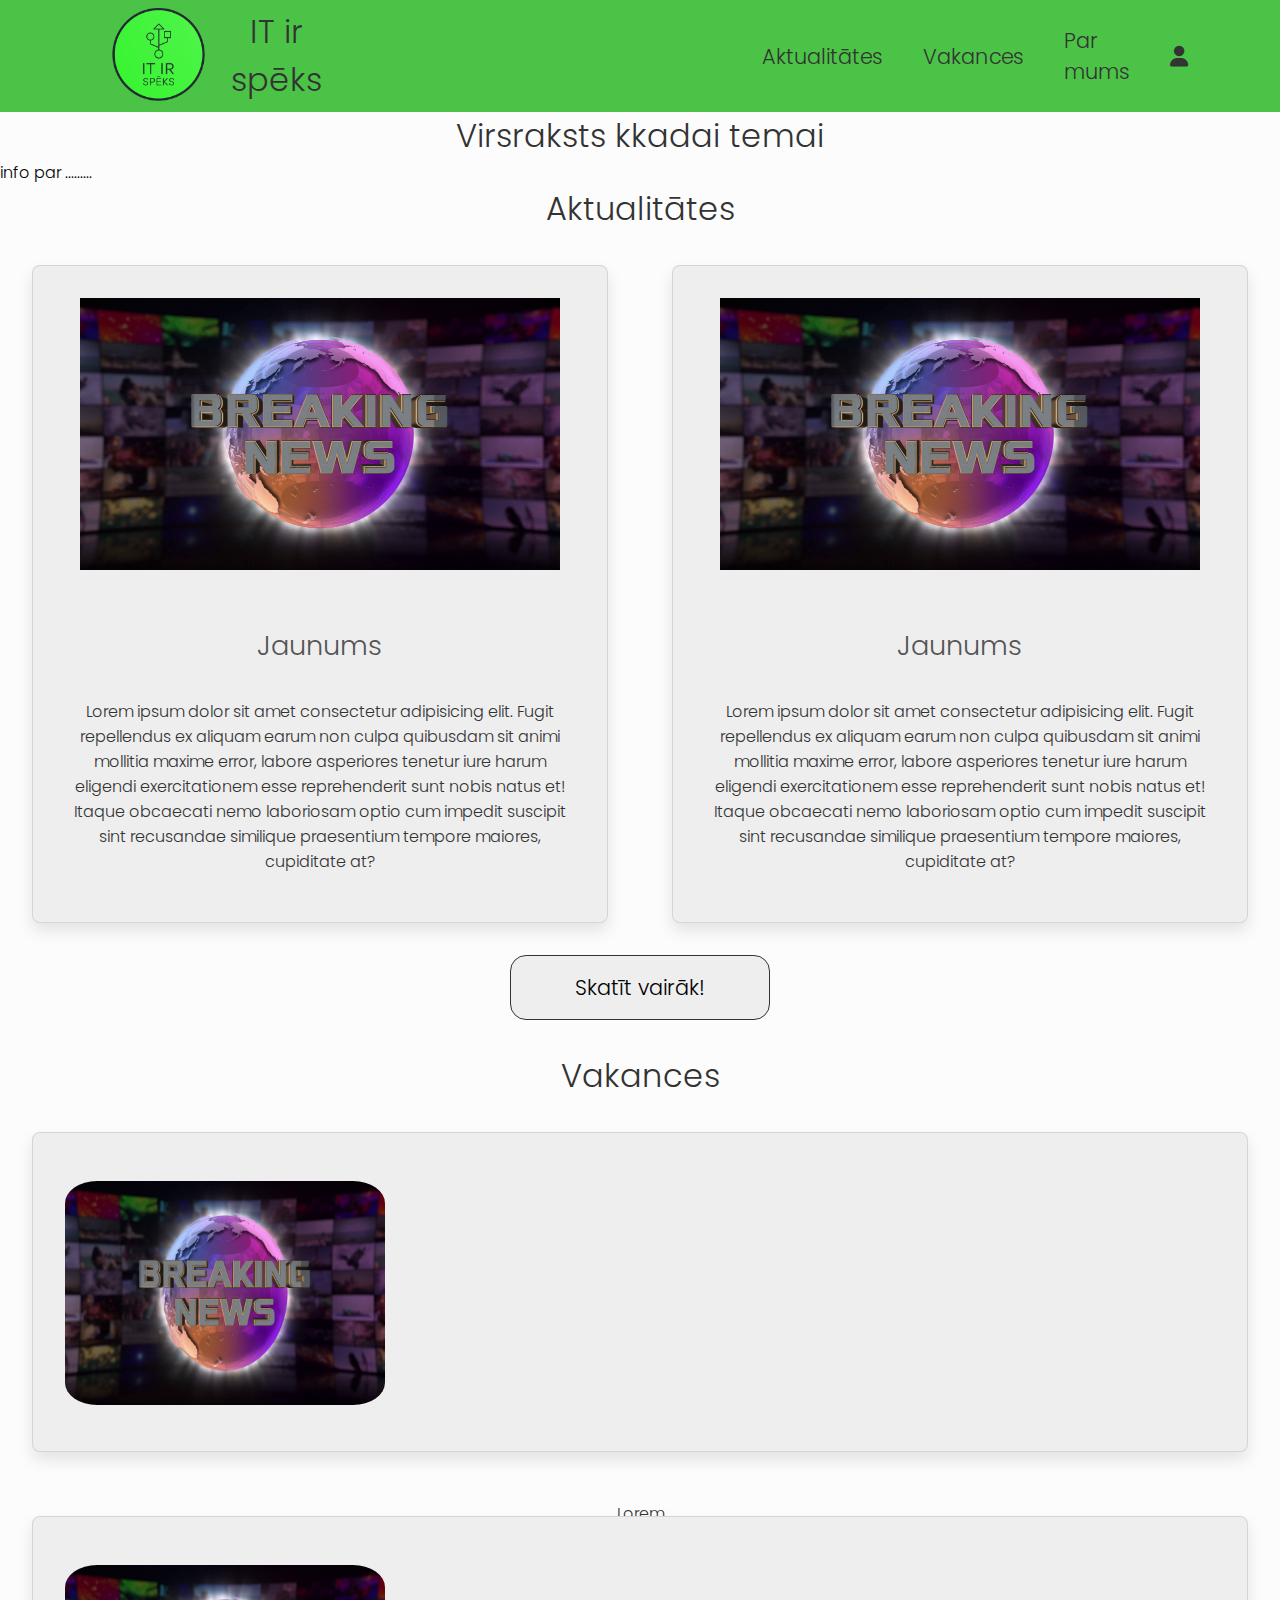
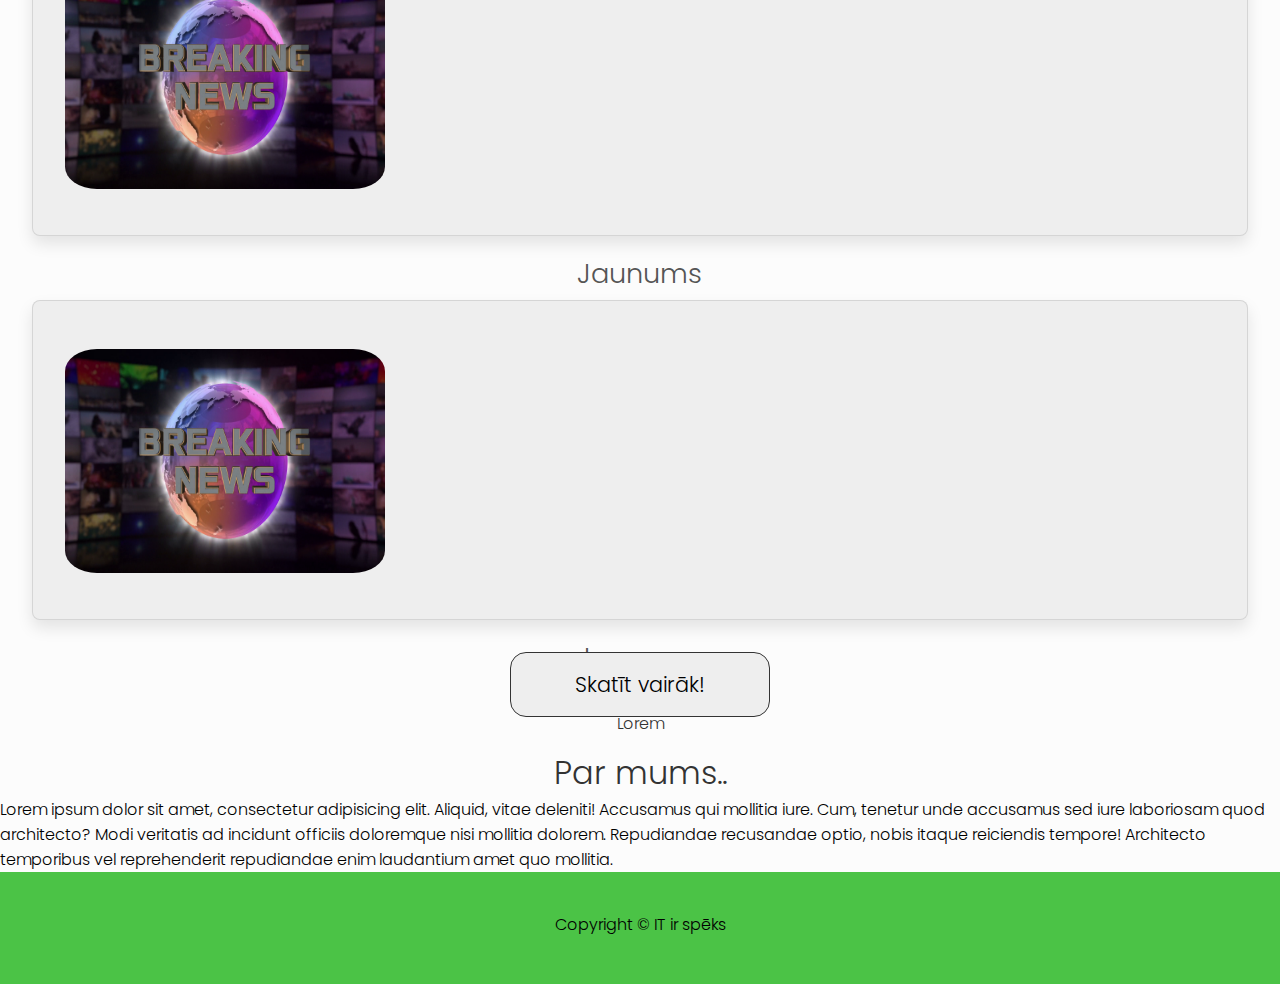
<file: index.html>
<!DOCTYPE html>
<html lang="lv">
<head>
    <meta charset="UTF-8">
    <meta name="viewport" content="width=device-width, initial-scale=1.0">
    <title>IT ir spēks</title>
    <link rel="stylesheet" href="https://cdnjs.cloudflare.com/ajax/libs/font-awesome/6.2.0/css/all.min.css">
    <link rel="stylesheet" href="style.css">
</head>
<body>
    <header>
        <div class="logo"><img src="images/logo.png" alt="logo"></div>
        <h1>IT ir spēks</h1>
        <nav class="navbar">
            <ul>
                <li><a href="news.html">Aktualitātes</a></li>
                <li><a href="vakances.html">Vakances</a></li>
                <li><a id="about" href="par.html">Par mums</a></li>
                <li><a href="login.html"><i class="fas fa-user"></i></a></li>
            </ul>
        </nav>
    </header>
    <section id="main">
        <h1>Virsraksts kkadai temai</h1>
        <p>info par .........</p>
    </section>
    <h1>Aktualitātes</h1>
    <section id="news">
        <div class="box-container">
            <div class="box">
                <img src="images/heading.png" alt="logo">
                <h3>Jaunums</h3>
                <p>Lorem ipsum dolor sit amet consectetur adipisicing elit. Fugit repellendus ex aliquam earum non culpa quibusdam sit animi mollitia maxime error, labore asperiores tenetur iure harum eligendi exercitationem esse reprehenderit sunt nobis natus et! Itaque obcaecati nemo laboriosam optio cum impedit suscipit sint recusandae similique praesentium tempore maiores, cupiditate at?</p>
            </div>
            <div class="box">
                <img src="images/heading.png" alt="logo">
                <h3>Jaunums</h3>
                <p>Lorem ipsum dolor sit amet consectetur adipisicing elit. Fugit repellendus ex aliquam earum non culpa quibusdam sit animi mollitia maxime error, labore asperiores tenetur iure harum eligendi exercitationem esse reprehenderit sunt nobis natus et! Itaque obcaecati nemo laboriosam optio cum impedit suscipit sint recusandae similique praesentium tempore maiores, cupiditate at?</p>
            </div>
            <a href="news.html" class="btn">Skatīt vairāk!</a>
        </div>
    </section>
    <section id="vakances">
        <h1>Vakances</h1>
        <div class="box-container">
            <div class="box-container">
                <div class="box">
                    <img src="images/heading.png" alt="logo">
                    <h3></h3>
                    <p>Lorem</p>
                </div>
                <div class="box">
                    <img src="images/heading.png" alt="logo">
                    <h3>Jaunums</h3>
                    <p>Lorem</p>
                </div>
                <div class="box">
                    <img src="images/heading.png" alt="logo">
                    <h3>Jaunums</h3>
                    <p>Lorem </p>
                </div>
                <a href="news.html" class="btn">Skatīt vairāk!</a>
            </div>
        </div>
    </section>
    <section id="about">
        <h1>Par mums..</h1>
        <p>Lorem ipsum dolor sit amet, consectetur adipisicing elit. Aliquid, vitae deleniti! Accusamus qui mollitia iure. Cum, tenetur unde accusamus sed iure laboriosam quod architecto? Modi veritatis ad incidunt officiis doloremque nisi mollitia dolorem. Repudiandae recusandae optio, nobis itaque reiciendis tempore! Architecto temporibus vel reprehenderit repudiandae enim laudantium amet quo mollitia.</p>
    </section>
    <footer>
        <p>Copyright &copy; IT ir spēks</p>
    </footer>
</body>
</html>
</file>
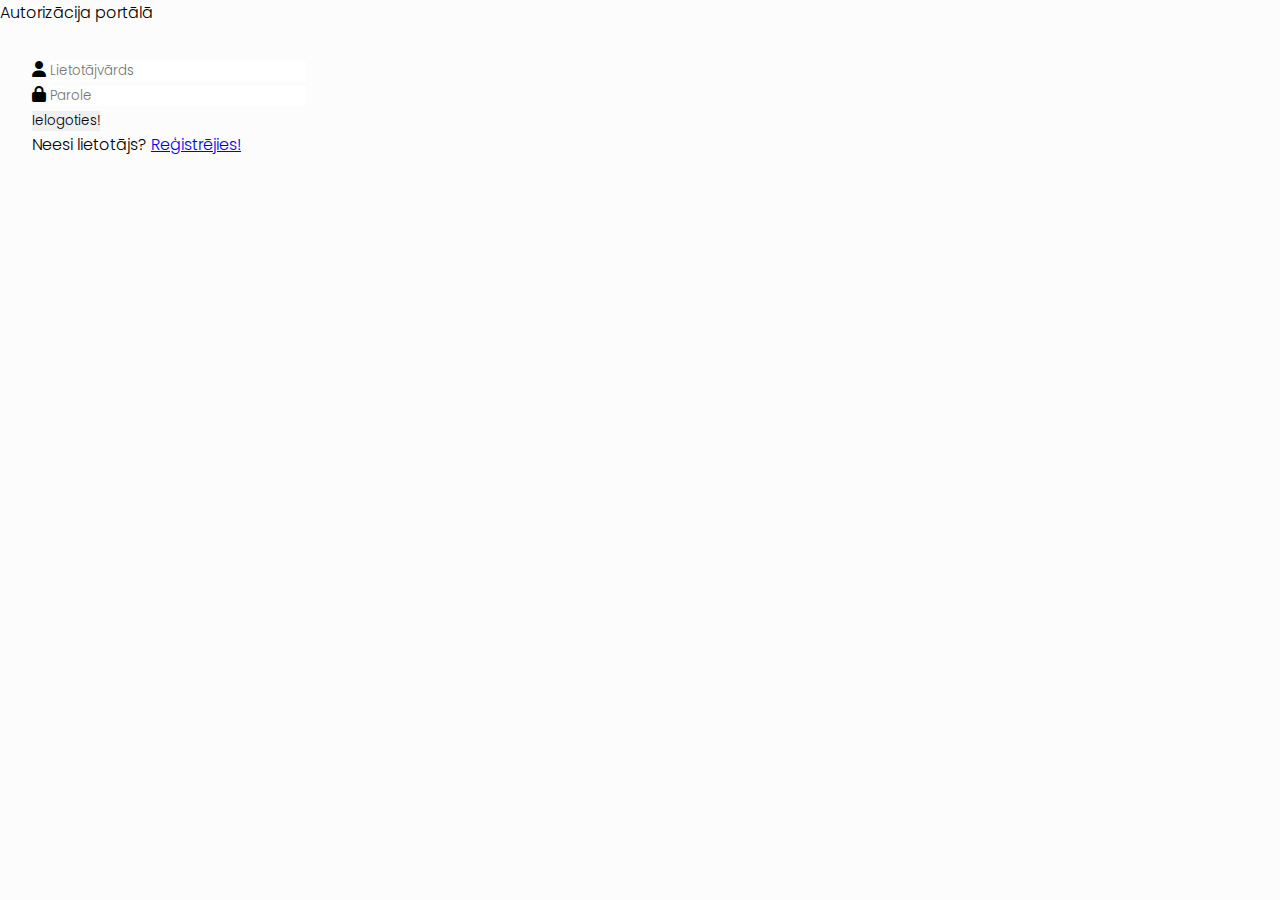
<file: login.html>
<!DOCTYPE html>
<html lang="lv">
<head>
    <meta charset="UTF-8">
    <meta name="viewport" content="width=device-width, initial-scale=1.0">
    <title>Autorizācija potālā</title>
    <link rel="stylesheet" href="style.css">
    <link rel="stylesheet" href="https://cdnjs.cloudflare.com/ajax/libs/font-awesome/6.2.0/css/all.min.css">
    <link rel="shortcut icon" href="https://cdn-icons-png.flaticon.com/512/167/167515.png" type="image/x-icon">
</head>
<body>
    <div class="container">
        <div class="login">
            <div class="nosaukums">
                Autorizācija portālā
            </div>
            <div class="info">
               <!-- <?php
                    if(isset($_POST["autorizeties"])){
                        require("faili/connect_db.php");

                        session_start();
                        
                        $lietotajvards = mysqli_real_escape_string($savienojums, $_POST["lietotajs"]);

                        $Parole = mysqli_real_escape_string($savienojums, $_POST["parole"]);

                        $sqlVaicajums = "SELECT * FROM lietotaji WHERE Lietotajvards = '$lietotajvards'";

                        $rezultats = mysqli_query($savienojums, $sqlVaicajums);

                        if(mysqli_num_rows($rezultats) == 1){
                            while($row = mysqli_fetch_array($rezultats)){
                                if(password_verify($Parole, $row["Parole"])){
                                    $_SESSION["lietotajvards"] = $lietotajvards;
                                    header("location:info.php");
                                }else{
                                    echo "Nepareizs lietotājvārds vai parole!";
                                }
                            }
                        }else{
                            echo "Nepareizs lietotājvārds vai parole!";
                        }
                    }

                    if(isset($_GET['logout'])){
                        session_destroy();
                    }
                ?>-->
            </div>
            <form action="" method="POST">
                <div class="row">
                    <i class="fas fa-user"></i>
                    <input type="text" name="lietotajs" placeholder="Lietotājvārds" required>
                </div>
                <div class="row">
                    <i class="fas fa-lock"></i>
                    <input type="password" name="parole" placeholder="Parole" required>
                </div>
                <div class="row poga">
                    <input type="submit" name="autorizeties" value="Ielogoties!">
                </div>
                <div class="register" >
                    Neesi lietotājs? <a href="register.php">Reģistrējies!</a>
                </div>
            </form>
    </div>
</body>
</html>
</file>
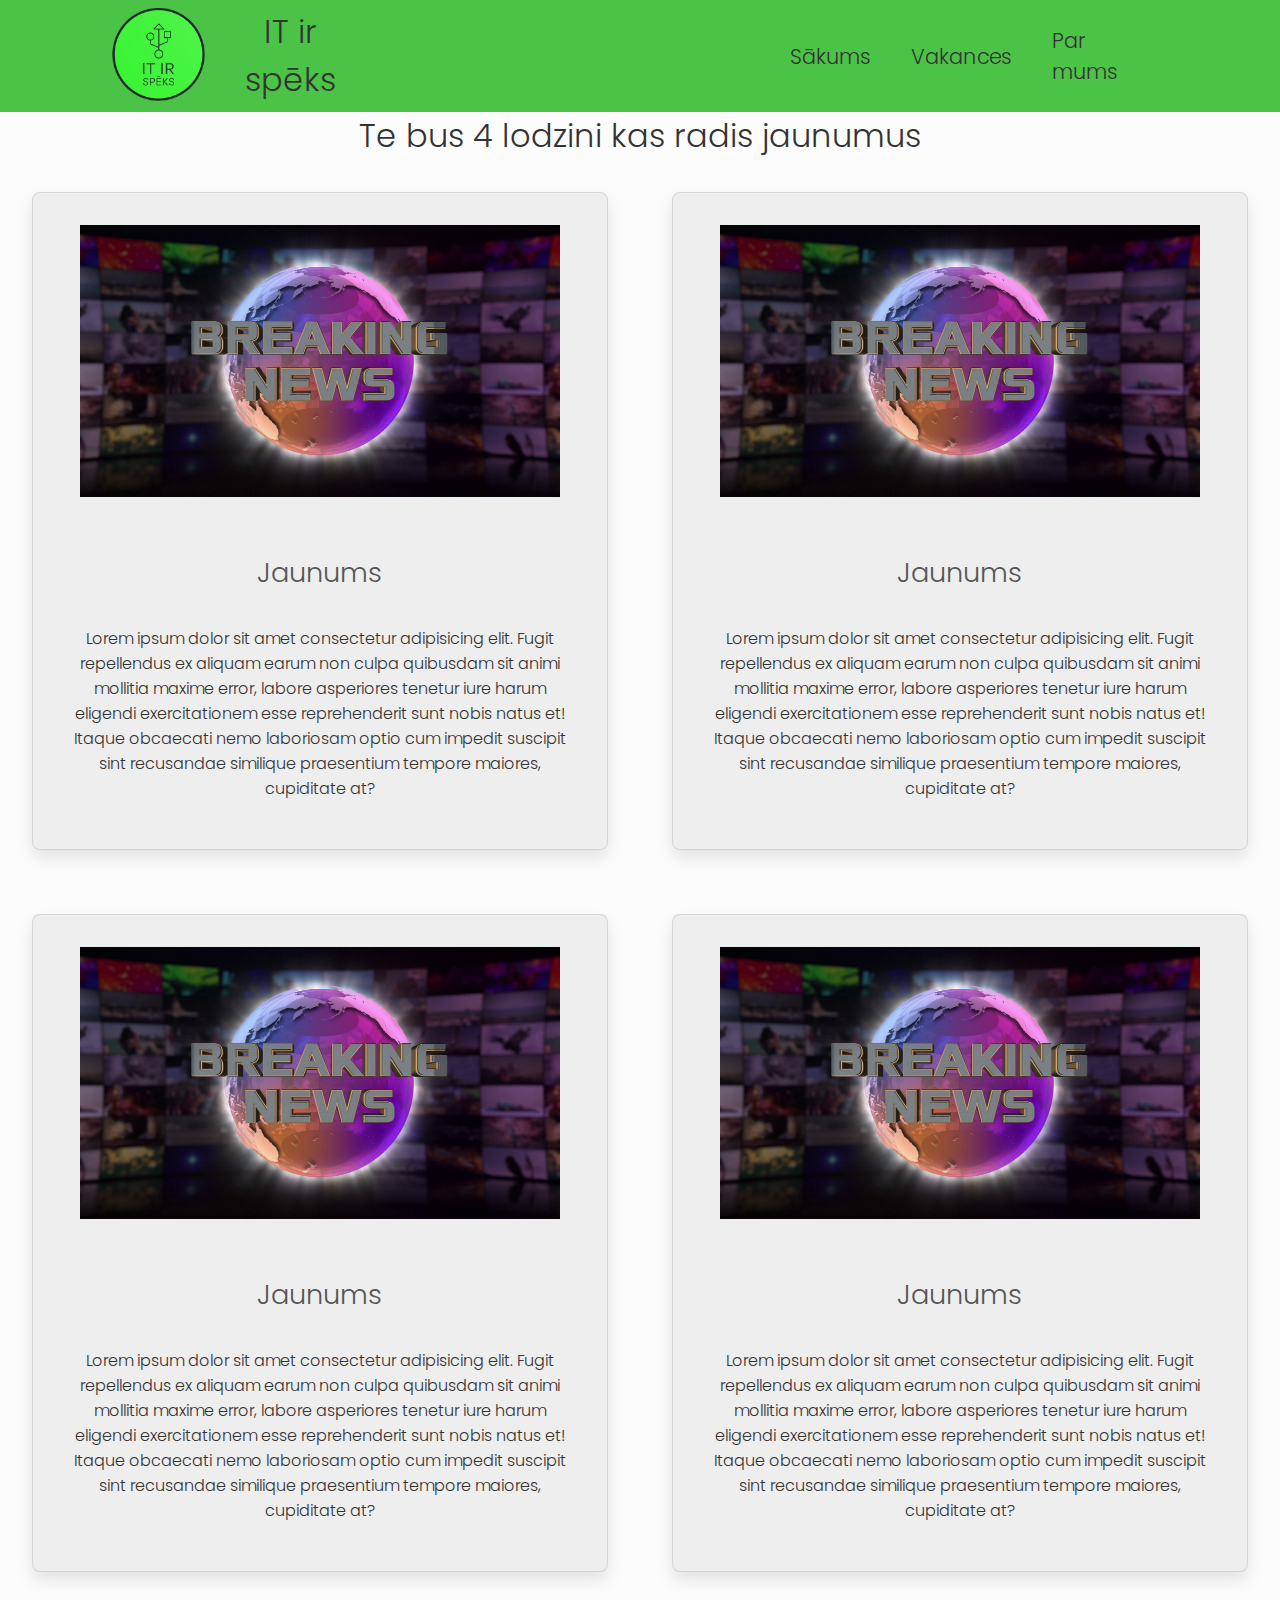
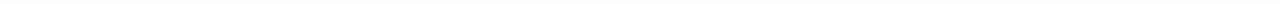
<file: news.html>
<!DOCTYPE html>
<html lang="lv">
<head>
    <meta charset="UTF-8">
    <meta name="viewport" content="width=device-width, initial-scale=1.0">
    <title>Jaunumi</title>
    <link rel="stylesheet" href="style.css">
</head>
<body>
    <header>
        <div class="logo"><img src="images/logo.png" alt="logo"></div>
        <h1>IT ir spēks</h1>
        <nav class="navbar">
            <ul>
                <li><a href="index.html">Sākums</a></li>
                <li><a href="vakances.html">Vakances</a></li>
                <li><a href="#about">Par mums</a></li>
                <li><a href=""><i class="fas fa-user"></i></a></li>
            </ul>
        </nav>
    </header>
    <section id="news">
        <h1>Te bus 4 lodzini kas radis jaunumus</h1>
        <div class="box-container">
            <div class="box">
                <img src="images/heading.png" alt="logo">
                <h3>Jaunums</h3>
                <p>Lorem ipsum dolor sit amet consectetur adipisicing elit. Fugit repellendus ex aliquam earum non culpa quibusdam sit animi mollitia maxime error, labore asperiores tenetur iure harum eligendi exercitationem esse reprehenderit sunt nobis natus et! Itaque obcaecati nemo laboriosam optio cum impedit suscipit sint recusandae similique praesentium tempore maiores, cupiditate at?</p>
            </div>
            <div class="box">
                <img src="images/heading.png" alt="logo">
                <h3>Jaunums</h3>
                <p>Lorem ipsum dolor sit amet consectetur adipisicing elit. Fugit repellendus ex aliquam earum non culpa quibusdam sit animi mollitia maxime error, labore asperiores tenetur iure harum eligendi exercitationem esse reprehenderit sunt nobis natus et! Itaque obcaecati nemo laboriosam optio cum impedit suscipit sint recusandae similique praesentium tempore maiores, cupiditate at?</p>
            </div>
            <div class="box">
                <img src="images/heading.png" alt="logo">
                <h3>Jaunums</h3>
                <p>Lorem ipsum dolor sit amet consectetur adipisicing elit. Fugit repellendus ex aliquam earum non culpa quibusdam sit animi mollitia maxime error, labore asperiores tenetur iure harum eligendi exercitationem esse reprehenderit sunt nobis natus et! Itaque obcaecati nemo laboriosam optio cum impedit suscipit sint recusandae similique praesentium tempore maiores, cupiditate at?</p>
            </div>
            <div class="box">
                <img src="images/heading.png" alt="logo">
                <h3>Jaunums</h3>
                <p>Lorem ipsum dolor sit amet consectetur adipisicing elit. Fugit repellendus ex aliquam earum non culpa quibusdam sit animi mollitia maxime error, labore asperiores tenetur iure harum eligendi exercitationem esse reprehenderit sunt nobis natus et! Itaque obcaecati nemo laboriosam optio cum impedit suscipit sint recusandae similique praesentium tempore maiores, cupiditate at?</p>
            </div>
        </div>
    </section>
</body>
</html>
</file>
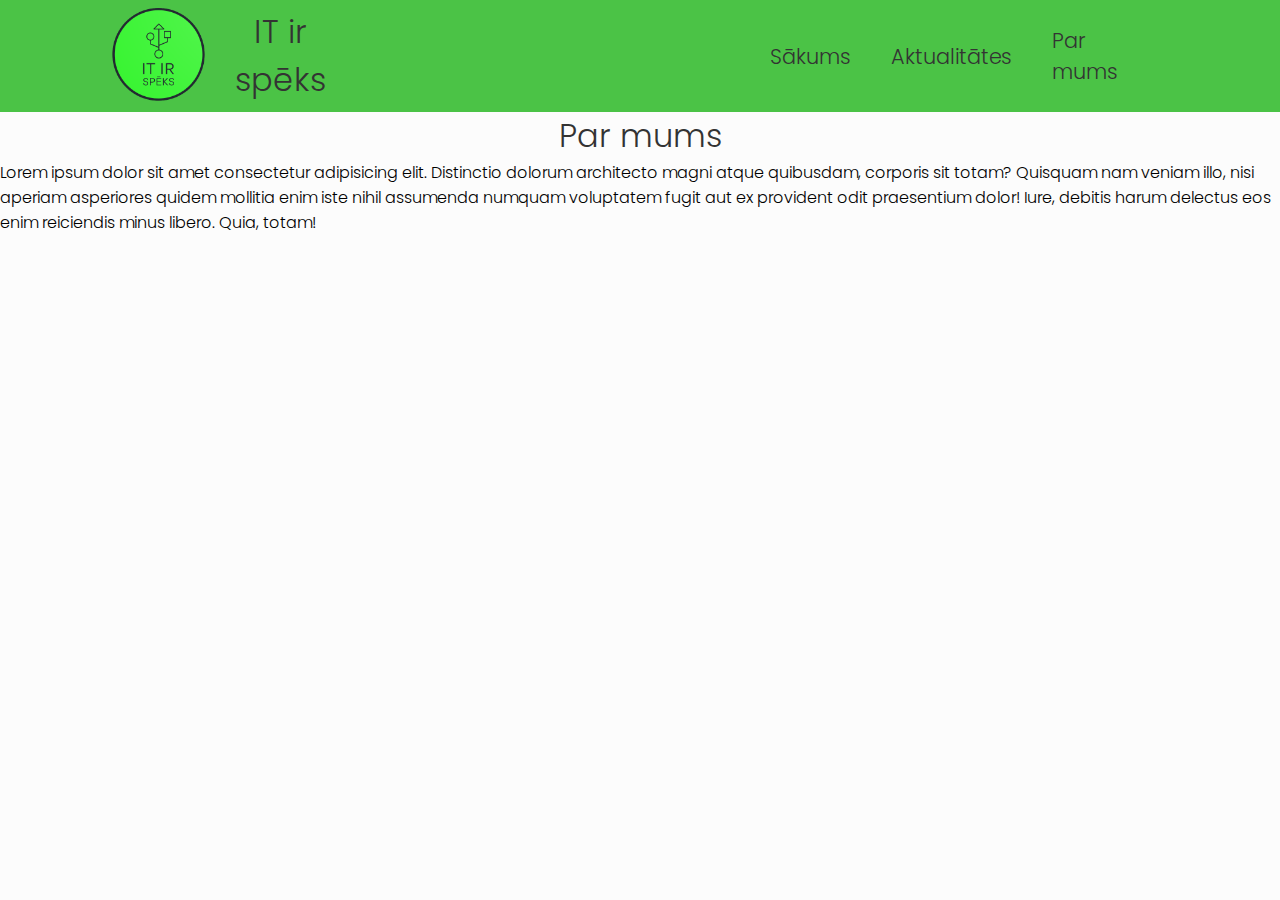
<file: par.html>
<!DOCTYPE html>
<html lang="lv">
<head>
    <meta charset="UTF-8">
    <meta name="viewport" content="width=device-width, initial-scale=1.0">
    <title>Vakances</title>
    <link rel="stylesheet" href="style.css">
</head>
<body>
    <header>
        <div class="logo"><img src="images/logo.png" alt="logo"></div>
        <h1>IT ir spēks</h1>
        <nav class="navbar">
            <ul>
                <li><a href="index.html">Sākums</a></li>
                <li><a href="news.html">Aktualitātes</a></li>
                <li><a id="about" href="par.html">Par mums</a></li>
                <li><a href=""><i class="fas fa-user"></i></a></li>
            </ul>
        </nav>
    </header>
    <section>
        <h1>Par mums</h1>
        <p class="pare">Lorem ipsum dolor sit amet consectetur adipisicing elit. Distinctio dolorum architecto magni atque quibusdam, corporis sit totam? Quisquam nam veniam illo, nisi aperiam asperiores quidem mollitia enim iste nihil assumenda numquam voluptatem fugit aut ex provident odit praesentium dolor! Iure, debitis harum delectus eos enim reiciendis minus libero. Quia, totam!</p>
        <blackquote> <iframe src="https://www.google.com/maps/embed?pb=!1m18!1m12!1m3!1d2200.098963944085!2d21.027893616111!3d56.534940438863764!2m3!1f0!2f0!3f0!3m2!1i1024!2i768!4f13.1!3m3!1m2!1s0x46faa7cd2af35641%3A0xbdb0b19307b7932!2zVsSBbmVzIGllbGEgNCwgTGllcMSBamEsIExWLTM0MDU!5e0!3m2!1slv!2slv!4v1678435767341!5m2!1slv!2slv" width="600" height="450" style="border:0;" allowfullscreen="" loading="lazy" referrerpolicy="no-referrer-when-downgrade"></iframe> </blackquote>
        <br>
        <br>
    </section>
    
</body>
</html>
</file>
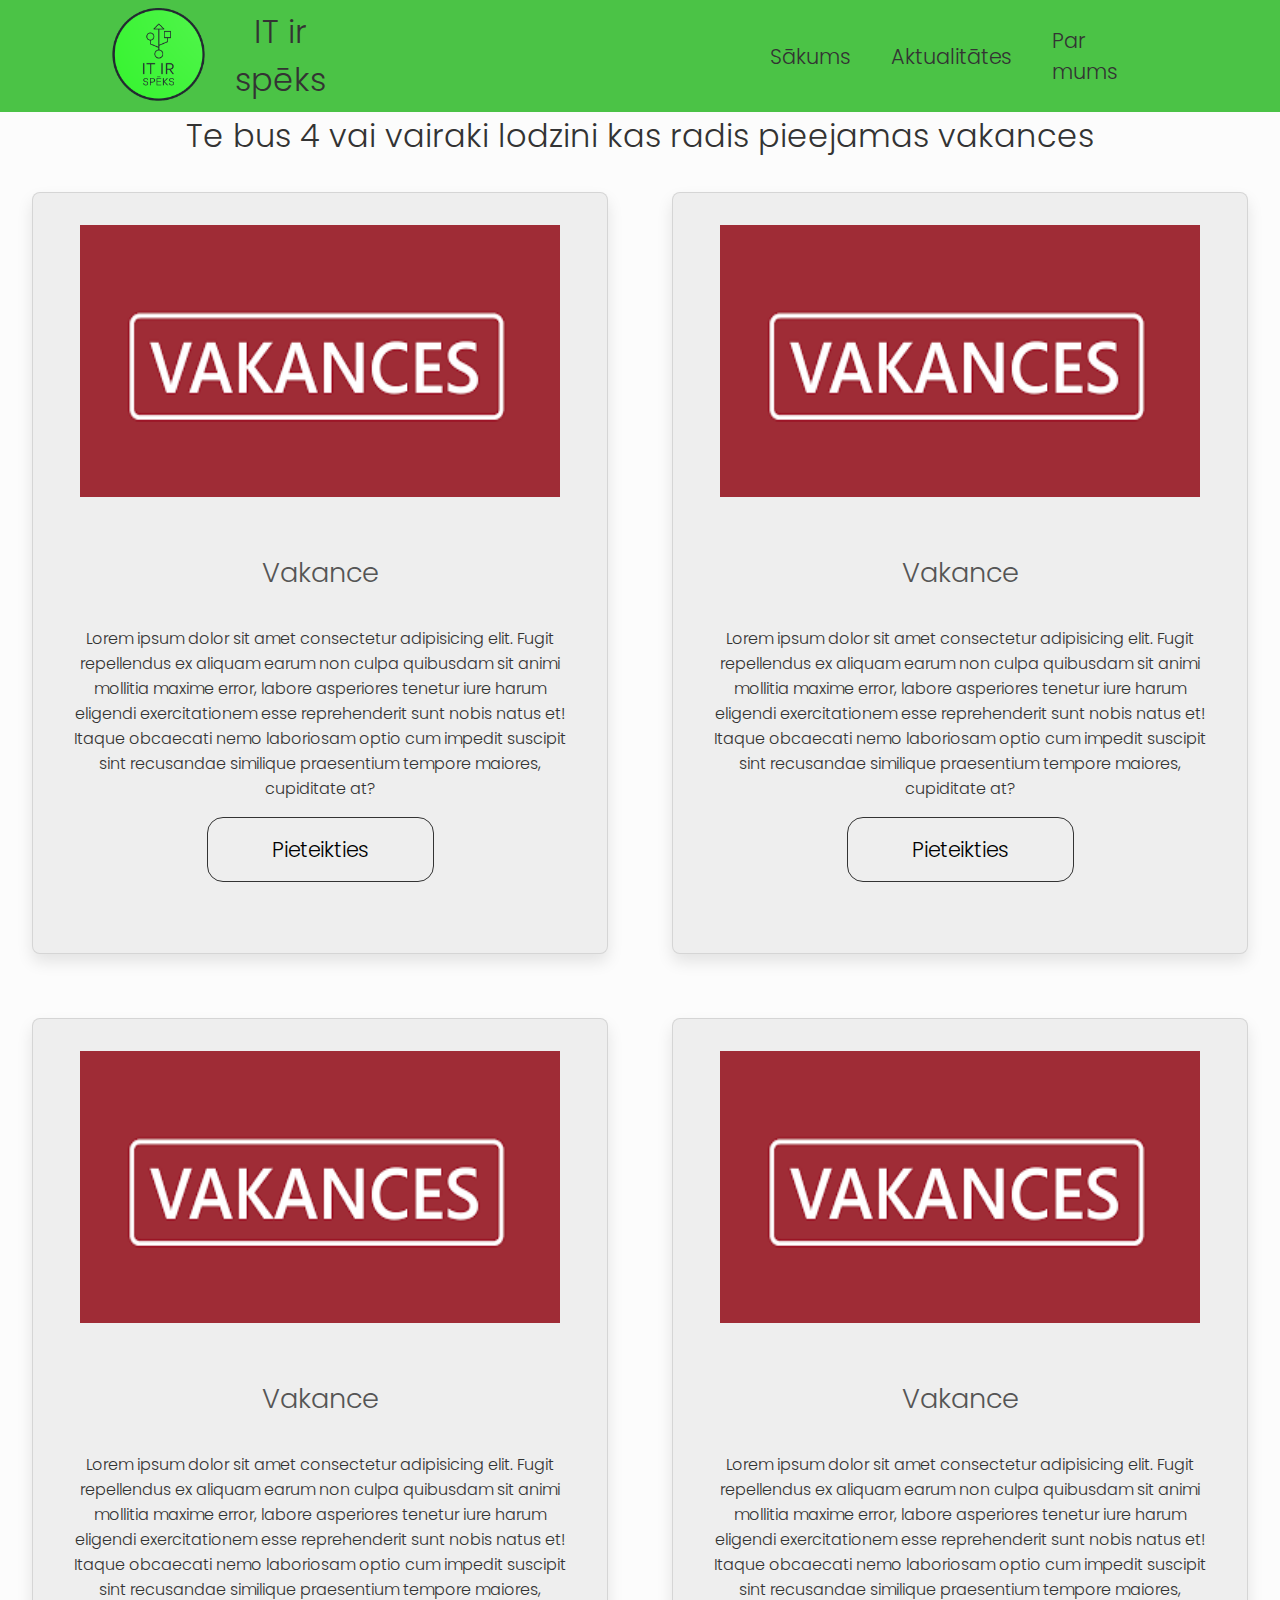
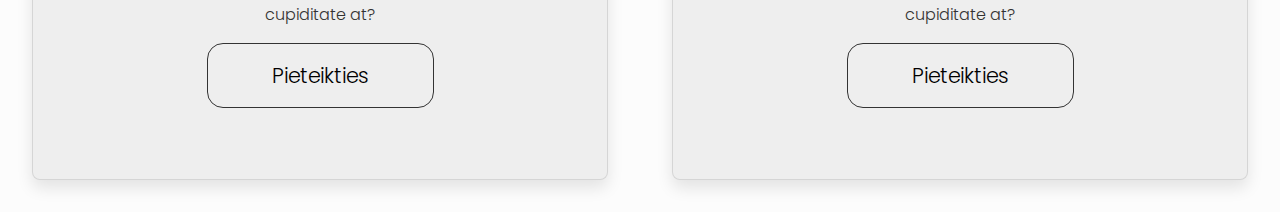
<file: vakances.html>
<!DOCTYPE html>
<html lang="lv">
<head>
    <meta charset="UTF-8">
    <meta name="viewport" content="width=device-width, initial-scale=1.0">
    <title>Vakances</title>
    <link rel="stylesheet" href="style.css">
</head>
<body>
    <header>
        <div class="logo"><img src="images/logo.png" alt="logo"></div>
        <h1>IT ir spēks</h1>
        <nav class="navbar">
            <ul>
                <li><a href="index.html">Sākums</a></li>
                <li><a href="news.html">Aktualitātes</a></li>
                <li><a id="about" href="par.html">Par mums</a></li>
                <li><a href=""><i class="fas fa-user"></i></a></li>
            </ul>
        </nav>
    </header>
    <section id="news">
        <h1>Te bus 4 vai vairaki  lodzini kas radis pieejamas vakances </h1>
        <div class="box-container">
            <div class="box">
                <img src="images/vakance.png" alt="logo">
                <h3>Vakance</h3>
                <p>Lorem ipsum dolor sit amet consectetur adipisicing elit. Fugit repellendus ex aliquam earum non culpa quibusdam sit animi mollitia maxime error, labore asperiores tenetur iure harum eligendi exercitationem esse reprehenderit sunt nobis natus et! Itaque obcaecati nemo laboriosam optio cum impedit suscipit sint recusandae similique praesentium tempore maiores, cupiditate at?</p>
                <a href="pieteikties.html" class="btn">Pieteikties</a>
            </div>                  
            <div class="box">
                <img src="images/vakance.png" alt="logo">
                <h3>Vakance</h3>
                <p>Lorem ipsum dolor sit amet consectetur adipisicing elit. Fugit repellendus ex aliquam earum non culpa quibusdam sit animi mollitia maxime error, labore asperiores tenetur iure harum eligendi exercitationem esse reprehenderit sunt nobis natus et! Itaque obcaecati nemo laboriosam optio cum impedit suscipit sint recusandae similique praesentium tempore maiores, cupiditate at?</p>
                <a href="pieteikties.html" class="btn">Pieteikties</a>
            </div>
            <div class="box">
                <img src="images/vakance.png" alt="logo">
                <h3>Vakance</h3>
                <p>Lorem ipsum dolor sit amet consectetur adipisicing elit. Fugit repellendus ex aliquam earum non culpa quibusdam sit animi mollitia maxime error, labore asperiores tenetur iure harum eligendi exercitationem esse reprehenderit sunt nobis natus et! Itaque obcaecati nemo laboriosam optio cum impedit suscipit sint recusandae similique praesentium tempore maiores, cupiditate at?</p>
                <a href="pieteikties.html" class="btn">Pieteikties</a>
            </div>
            <div class="box">
                <img src="images/vakance.png" alt="logo">
                <h3>Vakance</h3>
                <p>Lorem ipsum dolor sit amet consectetur adipisicing elit. Fugit repellendus ex aliquam earum non culpa quibusdam sit animi mollitia maxime error, labore asperiores tenetur iure harum eligendi exercitationem esse reprehenderit sunt nobis natus et! Itaque obcaecati nemo laboriosam optio cum impedit suscipit sint recusandae similique praesentium tempore maiores, cupiditate at?</p>
                          <a href="pieteikties.html" class="btn">Pieteikties</a>
            </div>
        </div>
    </section>
</body>
</html>
</file>
<file: style.css>
@import url('https://fonts.googleapis.com/css2?family=Poppins:wght@200;300;700&display=swap');
*{
    font-family: 'Poppins', sans-serif;
    font-weight: 300;
    box-sizing: border-box;
    margin: 0;
    padding: 0;
    border: 0;
}

:root{
    --maincolorG: #4bc346;
    --maincolorW: #fff;
    --btnColor: #4bc346bf;
}
html::-webkit-scrollbar{
    width: .9rem;
}

html::-webkit-scrollbar-track{
    background: #999;
}

html::-webkit-scrollbar-thumb{
    background: var(--maincolorG);
}

html{
    scroll-behavior:smooth;
}

body{
    background: #fcfcfc;
}

body h1{
    text-align: center;
    font-size: 2rem;
    color: #333;
}

header{
    background: var(--maincolorG);
    width: 100%;
    height: 7rem;
    display: flex;
    align-items: center;
    justify-content: space-between;
    top: 0;
    left: 0;
    padding: 2.5rem 7%;
}

header h1{
    margin-right: 25rem;
}

header .logo img{
    height: 7rem;
    display: flex;
}

header .navbar ul{
    display: flex;
    align-items: center;
    justify-content: right;
    list-style: none;
    margin-right: 2rem;
}

header .navbar ul li{
    margin-left: 2.5rem;
}

header .navbar ul li a{
    text-decoration: none;
    font-size: 1.3rem;
    color: #333;
}

header .navbar ul li a:hover{
    text-decoration: underline;
    color: var(--maincolorW);
}

#main{
    max-width: 90rem;
    margin: auto;
}

#news{
    max-width: 90rem;
    margin: auto;
}

#news .box-container{
    display:flex;
    align-items:center;
    justify-content:center;
    flex-wrap:wrap;
}

#news .box-container .box{
background:#eee;
border: .1rem solid RGBA(0,0,0, .1);
padding: 2rem;
margin: 2rem;
width: 36rem;
border-radius: .5rem;
box-shadow: 0 .5rem 1rem RGBA(0,0,0, .1);
text-align: center;
}

#news .box-container .box:hover{
    transform: scale(1.025);
    
}

#news .box-container .box img{
    width: 30rem;
    height: 17rem;
}

#news .box-container .box h3{
    font-size: 1.7rem;
    color:#555;
    padding: 1rem 0;
}

#news .box-container .box p{
    font-size: 1rem;
    color:#333;
    padding: 1rem 0;
}

#vakances{
    max-width: 90rem;
    margin: auto;
}
#vakances .box-container{
    display:flex;
    align-items: flex-end;
    justify-content: center;
    flex-wrap: wrap;
}

#vakances .box-container .box{
display: grid;
background:#eee;
border: .1rem solid RGBA(0,0,0, .1);
padding: 2rem;
margin: 2rem;
width: 100%;
height: 20rem;
border-radius: .5rem;
box-shadow: 0 .5rem 1rem RGBA(0,0,0, .1);
text-align: center;
}

#vakances .box-container .box:hover{
    transform: scale(1.025);
}

#vakances .box-container .box img{
    display: grid;
    align-content: flex-start;
    margin: 1rem 0;
    width: 20rem;
    height: 14rem;
    border-radius: 10%;
}

#vakances .box-container .box h3{
    font-size: 1.7rem;
    color:#555;
    padding: 1rem 0;
}

#vakances .box-container .box p{
    font-size: 1rem;
    color:#333;
    padding: 1rem 0;
}

#about{
    max-width: 90rem;
    margin: auto;
}

footer{
    text-align: center;
    background: var(--maincolorG);
    width: 100%;
    height: 7rem;
    top: 0;
    left: 0;
    padding: 2.5rem 7%;
}

.btn{
    display:inline-block;
    margin-bottom: 2rem;
    padding: 1rem 4rem;
    border-radius: 1rem;
    border: solid #333 1px;
    background: #eee;
    color: #000;
    overflow:hidden;
    font-size: 1.3rem;
    text-decoration: none;
}

.btn:hover{
    background: var(--btnColor);
    color:hsl(0, 0, 0, 1);
}

h3{
    margin-top: 2rem;
}
    .pare{
        text-align: left;
    }
    
    .admin .row{
        margin-top: 10rem;
        display: flex;
        flex-wrap: wrap;
        gap: 1.5rem;
    }
    
    .admin .info{
        flex:1 1 45rem;
        border:var(--border);
        box-shadow: var(--box-shadow);
        border-radius: var(--radius);
    }
    
    .admin .info2{
        flex:1 1 20rem;
        border:var(--border);
        box-shadow: var(--box-shadow);
        border-radius: var(--radius);
    }
    
    .head-info{
        background-color: #f8f8f8;
        color: var(--black);
        padding: 2rem;
        font-size: 1.5rem;
        font-weight: bold;
        border-bottom: 1px solid #ddd;
    }
    
    .head-color{
        background-color: var(--bg);
    }
    
    table{
        font-size: 1.5rem;
        width: 100%;
    }
    
    th, td{
        text-align: center;
        height: 50px;
        border-bottom: 1px solid #ddd;
    }

    th{
        width: 15rem;
    }
    
    tr:hover{
        background-color: var(--bg);
    }
    
    th{
        font-weight: bold;
        color: var(--black);
        text-align:center;
    }
    
    .value{
        font-weight: bold;
        font-size: 1.8rem;
    }
    
    .user-ico{
        padding: 4rem;
        font-size: 10rem;
        color: var(--black);
    }
    
    select{
        height: 4rem;
        border:var(--border);
        box-shadow: var(--box-shadow);
        border-radius: var(--radius);
        margin: 1rem 0;
    }
    
    .adminTabula{
        font-size: 1.3rem;
    }
    
    .specimg {
        width: 35rem;
        height: 15rem;
        padding: 0 5rem;
    }
    
    .specname {
        width: 30%;
    }
    
    .specdesc {
        width: 50%;
    }
    
    .specbtn {
        margin: 0 3rem;
    }

    .box2{
        margin:.7rem 0;
        padding: 1rem;
        font-size: 1.6rem;
        color:var(--black);
        border-radius: var(--radius);
        border:var(--border);
        background: #f7f7f7;
        text-transform: none;
        width: 100%;
        height: 7rem;
    }

    .row form .box1{
        margin:.7rem 0;
        padding: 1rem;
        font-size: 1.6rem;
        color:var(--black);
        border-radius: var(--radius);
        border:var(--border);
        background: #f7f7f7;
        text-transform: none;
        width: 49.8%;
    }

    form{
        flex:1 1 45rem;
        padding:2rem;
        border:var(--border);
        box-shadow: var(--box-shadow);
        border-radius: var(--radius);
    }

#parvaldiba{
    max-width: 90rem;
    margin: auto;
}

#parvaldiba .parvPogas{
    margin-top: 3rem;
    display: flex;
    align-items: center;
    justify-content: space-around;
    flex-wrap: wrap;
}

.btn2{
    display:inline-block;
    padding: 1rem 4rem;
    border-radius: 1rem;
    border: solid #333 1px;
    background: #eee;
    color: #000;
    overflow:hidden;
    font-size: 1.3rem;
    text-decoration: none;
    width: 25rem;
    text-align: center;
}

.btn2:hover{
    background: var(--btnColor);
    color:hsl(0, 0, 0, 1);
}

.specimg {
    width: 35rem;
    height: 15rem;
    padding: 0 5rem;
}
</file>
